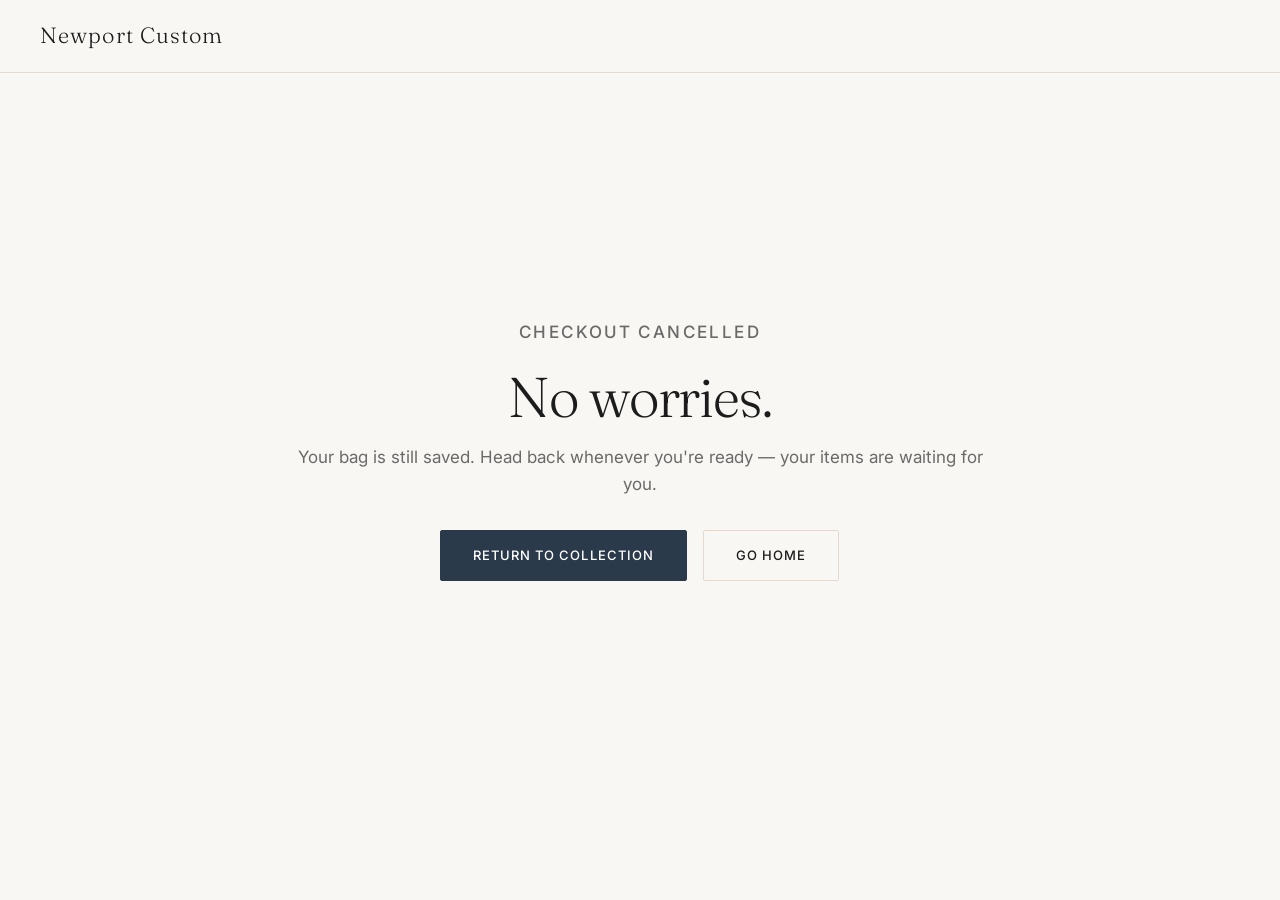
<file: cancel.html>
<!DOCTYPE html>
<html lang="en">
<head>
  <meta charset="UTF-8" />
  <meta name="viewport" content="width=device-width, initial-scale=1.0" />
  <title>Checkout Cancelled — Newport Custom</title>
  <meta name="robots" content="noindex, nofollow" />
  <link rel="preconnect" href="https://fonts.googleapis.com" />
  <link rel="preconnect" href="https://fonts.gstatic.com" crossorigin />
  <link href="https://fonts.googleapis.com/css2?family=Fraunces:ital,opsz,wght@0,9..144,200;0,9..144,300;1,9..144,200&family=Inter:wght@300;400;500&display=swap" rel="stylesheet" />
  <link rel="stylesheet" href="css/styles.css" />
  <link rel="icon" href="images/favicon.svg" type="image/svg+xml" />

  <style>
    body {
      display: flex;
      flex-direction: column;
      min-height: 100svh;
      background: var(--c-off-white);
    }
    .cancel-page {
      flex: 1;
      display: flex;
      align-items: center;
      justify-content: center;
      padding: var(--space-16) var(--gutter);
      text-align: center;
    }
    .cancel-content h1 {
      font-size: clamp(2rem, 5vw, 3.5rem);
      margin-bottom: var(--space-4);
    }
    .cancel-content p {
      font-size: 1.0625rem;
      margin-inline: auto;
      margin-bottom: var(--space-6);
      text-align: center;
    }
    .cancel-actions {
      display: flex;
      gap: var(--space-4);
      justify-content: center;
      flex-wrap: wrap;
      margin-top: var(--space-8);
    }
  </style>
</head>
<body>

  <header>
    <nav class="nav nav--scrolled" aria-label="Main navigation">
      <div class="container">
        <div class="nav__inner">
          <a href="index.html" class="nav__logo" aria-label="Newport Custom — Home">Newport Custom</a>
        </div>
      </div>
    </nav>
  </header>

  <main class="cancel-page" id="main-content">
    <div class="cancel-content">
      <p class="label" style="margin-bottom:var(--space-5);">Checkout cancelled</p>
      <h1>No worries.</h1>
      <p>
        Your bag is still saved. Head back whenever you're ready —
        your items are waiting for you.
      </p>

      <div class="cancel-actions">
        <a href="products.html" class="btn btn--dark">Return to Collection</a>
        <a href="index.html"    class="btn btn--outline">Go Home</a>
      </div>
    </div>
  </main>

</body>
</html>
</file>
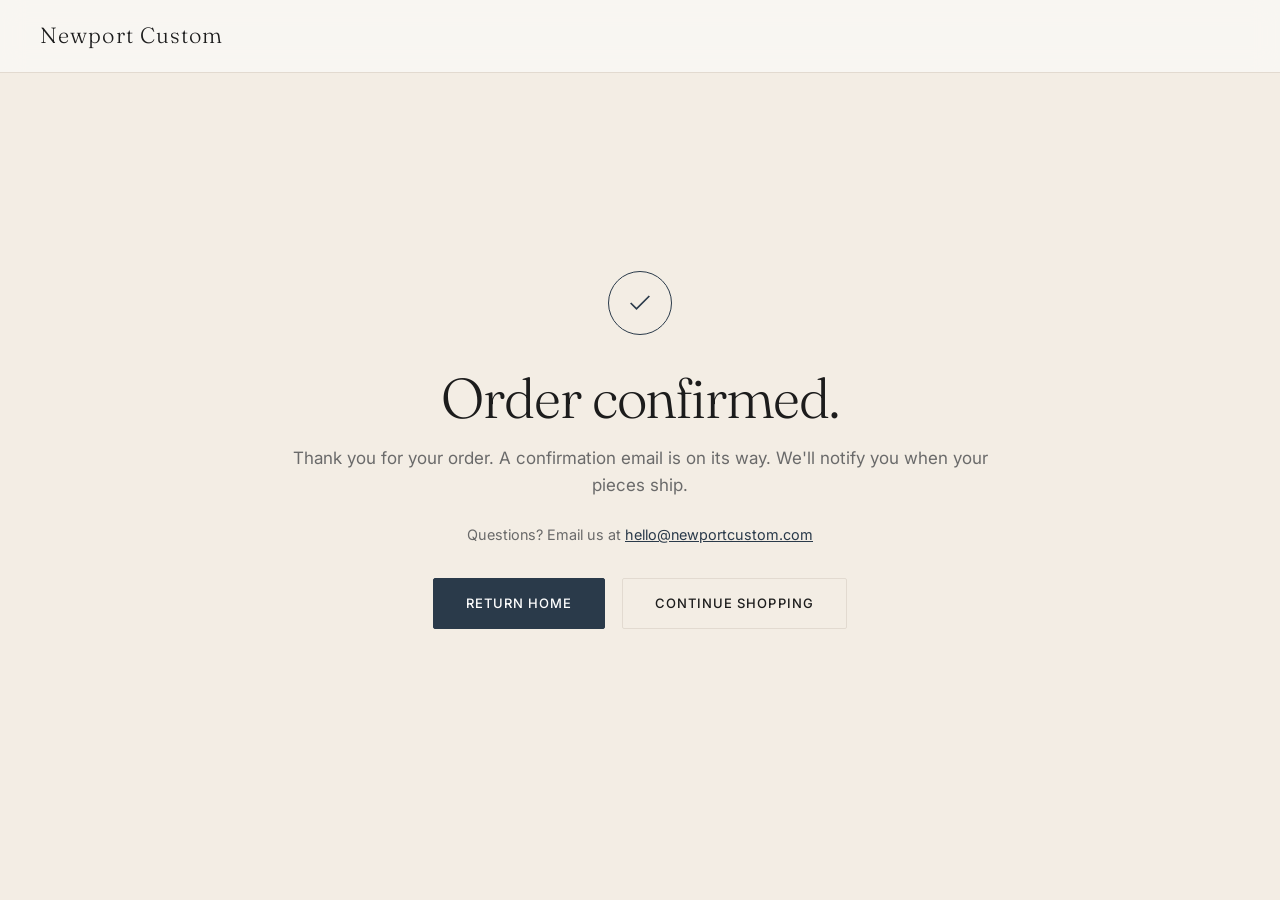
<file: success.html>
<!DOCTYPE html>
<html lang="en">
<head>
  <meta charset="UTF-8" />
  <meta name="viewport" content="width=device-width, initial-scale=1.0" />
  <title>Order Confirmed — Newport Custom</title>
  <meta name="robots" content="noindex, nofollow" />
  <link rel="preconnect" href="https://fonts.googleapis.com" />
  <link rel="preconnect" href="https://fonts.gstatic.com" crossorigin />
  <link href="https://fonts.googleapis.com/css2?family=Fraunces:ital,opsz,wght@0,9..144,200;0,9..144,300;1,9..144,200&family=Inter:wght@300;400;500&display=swap" rel="stylesheet" />
  <link rel="stylesheet" href="css/styles.css" />
  <link rel="icon" href="images/favicon.svg" type="image/svg+xml" />

  <style>
    body {
      display: flex;
      flex-direction: column;
      min-height: 100svh;
      background: var(--c-cream);
    }
    .success-page {
      flex: 1;
      display: flex;
      align-items: center;
      justify-content: center;
      padding: var(--space-16) var(--gutter);
      text-align: center;
    }
    .success-icon {
      width: 64px;
      height: 64px;
      border: 1.5px solid var(--c-navy);
      border-radius: 50%;
      display: flex;
      align-items: center;
      justify-content: center;
      margin: 0 auto var(--space-8);
      animation: scaleIn 0.6s cubic-bezier(0.16,1,0.3,1) forwards;
    }
    @keyframes scaleIn {
      from { transform: scale(0.5); opacity: 0; }
      to   { transform: scale(1);   opacity: 1; }
    }
    .success-content h1 {
      font-size: clamp(2rem, 5vw, 3.5rem);
      margin-bottom: var(--space-4);
    }
    .success-content p {
      font-size: 1.0625rem;
      margin-inline: auto;
      margin-bottom: var(--space-6);
      text-align: center;
    }
    .success-actions {
      display: flex;
      gap: var(--space-4);
      justify-content: center;
      flex-wrap: wrap;
      margin-top: var(--space-8);
    }
  </style>
</head>
<body>

  <header>
    <nav class="nav nav--scrolled" aria-label="Main navigation">
      <div class="container">
        <div class="nav__inner">
          <a href="index.html" class="nav__logo" aria-label="Newport Custom — Home">Newport Custom</a>
        </div>
      </div>
    </nav>
  </header>

  <main class="success-page" id="main-content">
    <div class="success-content">
      <div class="success-icon" aria-hidden="true">
        <svg width="28" height="28" viewBox="0 0 24 24" fill="none" stroke="var(--c-navy)" stroke-width="1.5">
          <polyline points="20 6 9 17 4 12"/>
        </svg>
      </div>

      <h1>Order confirmed.</h1>
      <p>
        Thank you for your order. A confirmation email is on its way.
        We'll notify you when your pieces ship.
      </p>
      <p style="font-size:0.9rem;">
        Questions? Email us at
        <a href="mailto:hello@newportcustom.com" style="color:var(--c-navy);text-decoration:underline;">hello@newportcustom.com</a>
      </p>

      <div class="success-actions">
        <a href="index.html"    class="btn btn--dark">Return Home</a>
        <a href="products.html" class="btn btn--outline">Continue Shopping</a>
      </div>
    </div>
  </main>

  <script>
    // Clear the cart after a successful checkout
    try { localStorage.removeItem('nc_cart_v1'); } catch {}
  </script>
</body>
</html>
</file>
<file: css/styles.css>
/* =============================================================================
   NEWPORT CUSTOM — Main Stylesheet
   Design: Coastal minimal, editorial, light & airy
   Architecture: CSS custom properties → base → layout → components → pages → utilities
   ============================================================================= */

/* ── 1. CUSTOM PROPERTIES ─────────────────────────────────────────────────── */
:root {
  /* Color palette */
  --c-white:       #FFFFFF;
  --c-off-white:   #F9F7F3;
  --c-cream:       #F3EDE4;
  --c-sand:        #E8DDD0;
  --c-sand-dark:   #D4C8B8;
  --c-seafoam:     #D6EAE2;
  --c-sky:         #D2E5F0;
  --c-navy:        #2A3A4A;
  --c-navy-light:  #3D5166;
  --c-text:        #1C1C1C;
  --c-text-muted:  #6A6A6A;
  --c-border:      #E2DAD0;

  /* Typography */
  --font-serif:    'Fraunces', Georgia, serif;
  --font-sans:     'Inter', system-ui, -apple-system, sans-serif;

  /* Spacing scale (rem) */
  --space-1:   0.25rem;
  --space-2:   0.5rem;
  --space-3:   0.75rem;
  --space-4:   1rem;
  --space-5:   1.25rem;
  --space-6:   1.5rem;
  --space-8:   2rem;
  --space-10:  2.5rem;
  --space-12:  3rem;
  --space-16:  4rem;
  --space-20:  5rem;
  --space-24:  6rem;
  --space-32:  8rem;

  /* Layout */
  --max-width: 1320px;
  --gutter:    clamp(1.25rem, 4vw, 2.5rem);

  /* Animation */
  --ease-out-expo: cubic-bezier(0.16, 1, 0.3, 1);
  --ease-in-out:   cubic-bezier(0.4, 0, 0.2, 1);
  --dur-fast:   180ms;
  --dur-base:   320ms;
  --dur-slow:   500ms;

  /* Nav */
  --nav-height: 72px;

  /* Shadows */
  --shadow-sm:  0 1px 3px rgba(0,0,0,0.06), 0 1px 2px rgba(0,0,0,0.04);
  --shadow-md:  0 4px 16px rgba(0,0,0,0.08), 0 2px 6px rgba(0,0,0,0.04);
  --shadow-lg:  0 12px 40px rgba(0,0,0,0.10), 0 4px 12px rgba(0,0,0,0.05);
  --shadow-xl:  0 24px 64px rgba(0,0,0,0.12), 0 8px 24px rgba(0,0,0,0.06);
}

/* ── 2. RESET & BASE ──────────────────────────────────────────────────────── */
*, *::before, *::after {
  box-sizing: border-box;
  margin: 0;
  padding: 0;
}

html {
  font-size: 16px;
  scroll-behavior: smooth;
  /* Lenis overrides this; kept as fallback */
  -webkit-text-size-adjust: 100%;
}

body {
  font-family: var(--font-sans);
  font-size: 1rem;
  line-height: 1.6;
  color: var(--c-text);
  background-color: var(--c-off-white);
  overflow-x: hidden;
  -webkit-font-smoothing: antialiased;
  -moz-osx-font-smoothing: grayscale;
}

/* Smooth scrolling via Lenis — applied to html */
html.lenis {
  height: auto;
}
.lenis.lenis-smooth {
  scroll-behavior: auto !important;
}
.lenis.lenis-smooth [data-lenis-prevent] {
  overscroll-behavior: contain;
}

img, video {
  display: block;
  max-width: 100%;
  height: auto;
}

a {
  color: inherit;
  text-decoration: none;
}

button {
  font-family: inherit;
  cursor: pointer;
  border: none;
  background: none;
  padding: 0;
}

ul, ol {
  list-style: none;
}

/* ── 3. TYPOGRAPHY ────────────────────────────────────────────────────────── */
h1, h2, h3, h4, h5, h6 {
  font-family: var(--font-serif);
  font-weight: 300;
  line-height: 1.1;
  letter-spacing: -0.02em;
  color: var(--c-text);
}

h1 { font-size: clamp(3rem, 7vw, 6.5rem); }
h2 { font-size: clamp(2rem, 4vw, 3.5rem); }
h3 { font-size: clamp(1.5rem, 2.5vw, 2.25rem); }
h4 { font-size: clamp(1.1rem, 1.8vw, 1.5rem); }

p {
  max-width: 65ch;
  color: var(--c-text-muted);
}

.label {
  font-family: var(--font-sans);
  font-size: 0.6875rem;
  font-weight: 500;
  letter-spacing: 0.14em;
  text-transform: uppercase;
  color: var(--c-text-muted);
}

/* ── 4. LAYOUT UTILITIES ──────────────────────────────────────────────────── */
.container {
  width: 100%;
  max-width: var(--max-width);
  margin-inline: auto;
  padding-inline: var(--gutter);
}

.grid-2 {
  display: grid;
  grid-template-columns: repeat(2, 1fr);
  gap: var(--space-8);
}
.grid-3 {
  display: grid;
  grid-template-columns: repeat(3, 1fr);
  gap: var(--space-8);
}
.grid-4 {
  display: grid;
  grid-template-columns: repeat(4, 1fr);
  gap: var(--space-6);
}

@media (max-width: 900px) {
  .grid-4 { grid-template-columns: repeat(2, 1fr); }
  .grid-3 { grid-template-columns: repeat(2, 1fr); }
}
@media (max-width: 600px) {
  .grid-4, .grid-3, .grid-2 { grid-template-columns: 1fr; }
}

/* ── 5. NAVIGATION ────────────────────────────────────────────────────────── */
.nav {
  position: fixed;
  top: 0;
  left: 0;
  right: 0;
  z-index: 100;
  height: var(--nav-height);
  display: flex;
  align-items: center;
  transition: background-color var(--dur-base) var(--ease-in-out),
              box-shadow var(--dur-base) var(--ease-in-out);
}

.nav.nav--scrolled {
  background-color: rgba(249, 247, 243, 0.92);
  backdrop-filter: blur(12px);
  -webkit-backdrop-filter: blur(12px);
  box-shadow: 0 1px 0 var(--c-border);
}

.nav__inner {
  display: flex;
  align-items: center;
  justify-content: space-between;
  width: 100%;
}

.nav__logo {
  font-family: var(--font-serif);
  font-size: 1.375rem;
  font-weight: 300;
  letter-spacing: 0.05em;
  color: var(--c-text);
  transition: opacity var(--dur-fast) ease;
}
.nav__logo:hover { opacity: 0.65; }

.nav__links {
  display: flex;
  align-items: center;
  gap: var(--space-8);
}

.nav__link {
  font-size: 0.8125rem;
  font-weight: 400;
  letter-spacing: 0.06em;
  text-transform: uppercase;
  color: var(--c-text);
  position: relative;
  padding-block: var(--space-1);
  transition: opacity var(--dur-fast) ease;
}

.nav__link::after {
  content: '';
  position: absolute;
  bottom: -2px;
  left: 0;
  width: 100%;
  height: 1px;
  background: var(--c-text);
  transform: scaleX(0);
  transform-origin: right;
  transition: transform var(--dur-base) var(--ease-out-expo);
}

.nav__link:hover::after,
.nav__link.active::after {
  transform: scaleX(1);
  transform-origin: left;
}

.nav__actions {
  display: flex;
  align-items: center;
  gap: var(--space-4);
}

.nav__cart-btn {
  position: relative;
  display: flex;
  align-items: center;
  gap: var(--space-2);
  font-size: 0.8125rem;
  font-weight: 400;
  letter-spacing: 0.06em;
  text-transform: uppercase;
  color: var(--c-text);
  padding: var(--space-2) var(--space-3);
  border: 1px solid var(--c-border);
  border-radius: 100px;
  background: transparent;
  transition: background-color var(--dur-fast) ease,
              border-color var(--dur-fast) ease;
}
.nav__cart-btn:hover {
  background-color: var(--c-sand);
  border-color: var(--c-sand-dark);
}

.nav__cart-count {
  display: inline-flex;
  align-items: center;
  justify-content: center;
  width: 18px;
  height: 18px;
  background: var(--c-navy);
  color: var(--c-white);
  font-size: 0.625rem;
  font-weight: 600;
  border-radius: 50%;
  line-height: 1;
  transition: transform var(--dur-fast) var(--ease-out-expo);
}
.nav__cart-count.bump {
  transform: scale(1.4);
}

/* Overlay nav — sits on top of a dark hero, text starts white */
.nav--overlay .nav__logo,
.nav--overlay .nav__link,
.nav--overlay .nav__cart-btn {
  color: var(--c-white);
}
.nav--overlay .nav__link::after {
  background: var(--c-white);
}
.nav--overlay .nav__cart-btn {
  border-color: rgba(255, 255, 255, 0.35);
}
.nav--overlay .nav__hamburger span {
  background: var(--c-white);
}

/* Once scrolled, always switch back to dark text regardless of overlay */
.nav--overlay.nav--scrolled .nav__logo,
.nav--overlay.nav--scrolled .nav__link,
.nav--overlay.nav--scrolled .nav__cart-btn {
  color: var(--c-text);
}
.nav--overlay.nav--scrolled .nav__link::after {
  background: var(--c-text);
}
.nav--overlay.nav--scrolled .nav__cart-btn {
  border-color: var(--c-border);
}
.nav--overlay.nav--scrolled .nav__hamburger span {
  background: var(--c-text);
}

/* Mobile hamburger */
.nav__hamburger {
  display: none;
  flex-direction: column;
  gap: 5px;
  padding: var(--space-2);
  cursor: pointer;
}
.nav__hamburger span {
  display: block;
  width: 22px;
  height: 1.5px;
  background: var(--c-text);
  transition: transform var(--dur-base) var(--ease-out-expo),
              opacity var(--dur-fast) ease;
}

/* Mobile nav */
.nav__mobile {
  display: none;
  position: fixed;
  inset: 0;
  z-index: 99;
  background: var(--c-off-white);
  flex-direction: column;
  align-items: center;
  justify-content: center;
  gap: var(--space-8);
  opacity: 0;
  pointer-events: none;
  transition: opacity var(--dur-slow) var(--ease-out-expo);
}
.nav__mobile.open {
  opacity: 1;
  pointer-events: all;
}
.nav__mobile-link {
  font-family: var(--font-serif);
  font-size: clamp(2rem, 6vw, 3.5rem);
  font-weight: 300;
  color: var(--c-text);
  transition: opacity var(--dur-fast) ease;
}
.nav__mobile-link:hover { opacity: 0.5; }

@media (max-width: 768px) {
  .nav__links { display: none; }
  .nav__hamburger { display: flex; }
  .nav__mobile { display: flex; }
}

/* ── 6. HERO SECTION ──────────────────────────────────────────────────────── */
.hero {
  position: relative;
  height: 100svh;
  min-height: 600px;
  display: flex;
  align-items: flex-end;
  overflow: hidden;
  background-color: var(--c-cream);
}

.hero__bg {
  position: absolute;
  inset: 0;
  z-index: 0;
}

.hero__bg-img {
  width: 100%;
  height: 100%;
  object-fit: cover;
  object-position: center 30%;
  will-change: transform;
}

/* Subtle gradient overlay for text legibility */
.hero__overlay {
  position: absolute;
  inset: 0;
  z-index: 1;
  background: linear-gradient(
    to top,
    rgba(28, 28, 28, 0.52) 0%,
    rgba(28, 28, 28, 0.15) 40%,
    transparent 70%
  );
}

.hero__content {
  position: relative;
  z-index: 2;
  width: 100%;
  padding-bottom: clamp(3rem, 8vh, 5rem);
}

.hero__label {
  color: rgba(255,255,255,0.75);
  margin-bottom: var(--space-4);
  will-change: transform;
}

.hero__title {
  color: var(--c-white);
  font-size: clamp(3.5rem, 9vw, 8rem);
  font-weight: 200;
  max-width: 14ch;
  margin-bottom: var(--space-6);
  will-change: transform;
}

.hero__sub {
  color: rgba(255,255,255,0.80);
  font-size: clamp(0.9375rem, 1.5vw, 1.125rem);
  max-width: 44ch;
  line-height: 1.65;
  margin-bottom: var(--space-10);
  will-change: transform;
}

.hero__cta {
  display: inline-flex;
  gap: var(--space-4);
  align-items: center;
  flex-wrap: wrap;
  will-change: transform;
}

/* Scroll indicator */
.hero__scroll {
  position: absolute;
  bottom: var(--space-8);
  right: var(--gutter);
  z-index: 2;
  display: flex;
  flex-direction: column;
  align-items: center;
  gap: var(--space-2);
  color: rgba(255,255,255,0.65);
  font-size: 0.625rem;
  font-weight: 500;
  letter-spacing: 0.14em;
  text-transform: uppercase;
  writing-mode: vertical-rl;
  animation: scrollBob 2.4s ease-in-out infinite;
}
.hero__scroll::after {
  content: '';
  display: block;
  width: 1px;
  height: 48px;
  background: linear-gradient(to bottom, rgba(255,255,255,0.6), transparent);
}

@keyframes scrollBob {
  0%, 100% { transform: translateY(0); }
  50%       { transform: translateY(8px); }
}

/* ── 7. BUTTONS ───────────────────────────────────────────────────────────── */
.btn {
  display: inline-flex;
  align-items: center;
  justify-content: center;
  gap: var(--space-2);
  padding: 0.875rem 2rem;
  font-family: var(--font-sans);
  font-size: 0.8125rem;
  font-weight: 500;
  letter-spacing: 0.08em;
  text-transform: uppercase;
  border-radius: 2px;
  transition: background-color var(--dur-fast) ease,
              color var(--dur-fast) ease,
              border-color var(--dur-fast) ease,
              box-shadow var(--dur-base) ease,
              transform var(--dur-fast) ease;
  will-change: transform;
  white-space: nowrap;
}

.btn:focus-visible {
  outline: 2px solid var(--c-navy);
  outline-offset: 3px;
}

.btn:active {
  transform: translateY(1px);
}

/* Solid primary */
.btn--primary {
  background: var(--c-white);
  color: var(--c-text);
  border: 1px solid transparent;
}
.btn--primary:hover {
  background: var(--c-off-white);
  box-shadow: var(--shadow-md);
}

/* Outlined on dark bg */
.btn--outline-light {
  background: transparent;
  color: var(--c-white);
  border: 1px solid rgba(255,255,255,0.55);
}
.btn--outline-light:hover {
  background: rgba(255,255,255,0.12);
  border-color: rgba(255,255,255,0.85);
}

/* Outlined on light bg */
.btn--outline {
  background: transparent;
  color: var(--c-text);
  border: 1px solid var(--c-border);
}
.btn--outline:hover {
  background: var(--c-sand);
  border-color: var(--c-sand-dark);
}

/* Dark / filled navy */
.btn--dark {
  background: var(--c-navy);
  color: var(--c-white);
  border: 1px solid var(--c-navy);
}
.btn--dark:hover {
  background: var(--c-navy-light);
  border-color: var(--c-navy-light);
  box-shadow: var(--shadow-md);
}

/* ── 8. SECTION SHELLS ────────────────────────────────────────────────────── */
.section {
  padding-block: clamp(4rem, 10vw, 7rem);
}

.section--cream { background: var(--c-cream); }
.section--white { background: var(--c-white); }
.section--sand  { background: var(--c-sand); }
.section--navy  { background: var(--c-navy); }

.section__header {
  margin-bottom: var(--space-12);
}

.section__header--centered {
  text-align: center;
  display: flex;
  flex-direction: column;
  align-items: center;
}

.section__eyebrow {
  display: block;
  margin-bottom: var(--space-3);
}

.section__title {
  margin-bottom: var(--space-4);
}

.section__lead {
  font-size: 1.0625rem;
  max-width: 55ch;
  text-align: center;
}

/* ── 9. PRODUCT CARDS ─────────────────────────────────────────────────────── */
.products-grid {
  display: grid;
  grid-template-columns: repeat(auto-fill, minmax(280px, 1fr));
  gap: var(--space-8) var(--space-6);
}

.product-card {
  display: flex;
  flex-direction: column;
  cursor: pointer;
}

.product-card__img-wrap {
  position: relative;
  overflow: hidden;
  border-radius: 3px;
  background: var(--c-sand);
  aspect-ratio: 3/4;
  margin-bottom: var(--space-4);
  box-shadow: var(--shadow-sm);
  transition: box-shadow var(--dur-slow) ease;
}

.product-card:hover .product-card__img-wrap {
  box-shadow: var(--shadow-lg);
}

.product-card__img {
  width: 100%;
  height: 100%;
  object-fit: cover;
  transition: transform var(--dur-slow) var(--ease-out-expo),
              opacity var(--dur-slow) ease;
  will-change: transform;
}

.product-card__img--alt {
  position: absolute;
  inset: 0;
  opacity: 0;
  transition: opacity var(--dur-slow) ease;
}

.product-card:hover .product-card__img--primary {
  transform: scale(1.03);
  opacity: 0; /* fades to alt */
}
.product-card:hover .product-card__img--alt {
  opacity: 1;
}

/* Quick-add button that appears on hover */
.product-card__quick-add {
  position: absolute;
  bottom: var(--space-4);
  left: var(--space-4);
  right: var(--space-4);
  padding: 0.75rem 1rem;
  background: rgba(249, 247, 243, 0.92);
  backdrop-filter: blur(8px);
  -webkit-backdrop-filter: blur(8px);
  color: var(--c-text);
  font-size: 0.75rem;
  font-weight: 500;
  letter-spacing: 0.1em;
  text-transform: uppercase;
  border-radius: 2px;
  text-align: center;
  opacity: 0;
  transform: translate3d(0, 8px, 0);
  transition: opacity var(--dur-base) ease,
              transform var(--dur-base) var(--ease-out-expo);
}
.product-card:hover .product-card__quick-add {
  opacity: 1;
  transform: translate3d(0, 0, 0);
}

.product-card__body {
  flex: 1;
  display: flex;
  flex-direction: column;
}

.product-card__category {
  font-size: 0.625rem;
  font-weight: 500;
  letter-spacing: 0.14em;
  text-transform: uppercase;
  color: var(--c-text-muted);
  margin-bottom: var(--space-1);
}

.product-card__name {
  font-family: var(--font-serif);
  font-size: 1.1875rem;
  font-weight: 300;
  letter-spacing: -0.01em;
  color: var(--c-text);
  margin-bottom: var(--space-1);
  line-height: 1.25;
}

.product-card__price {
  font-size: 0.9375rem;
  color: var(--c-text-muted);
  margin-top: auto;
  padding-top: var(--space-2);
}

/* ── 10. EDITORIAL / SPLIT SECTION ────────────────────────────────────────── */
.editorial {
  display: grid;
  grid-template-columns: 1fr 1fr;
  min-height: 70vh;
  overflow: hidden;
}

.editorial--reverse { direction: rtl; }
.editorial--reverse > * { direction: ltr; }

.editorial__media {
  position: relative;
  overflow: hidden;
  background: var(--c-sand);
}

.editorial__media-img {
  width: 100%;
  height: 100%;
  object-fit: cover;
  will-change: transform;
}

.editorial__content {
  display: flex;
  flex-direction: column;
  justify-content: center;
  padding: clamp(2.5rem, 6vw, 5rem);
}

.editorial__content .label {
  margin-bottom: var(--space-5);
}

.editorial__content h2 {
  margin-bottom: var(--space-6);
}

.editorial__content p {
  margin-bottom: var(--space-8);
  font-size: 1.0625rem;
  line-height: 1.7;
}

@media (max-width: 768px) {
  .editorial {
    grid-template-columns: 1fr;
  }
  .editorial__media {
    aspect-ratio: 4/3;
  }
  .editorial--reverse { direction: ltr; }
}

/* ── 11. MARQUEE / TICKER ─────────────────────────────────────────────────── */
.marquee {
  overflow: hidden;
  padding-block: var(--space-5);
  border-top: 1px solid var(--c-border);
  border-bottom: 1px solid var(--c-border);
  background: var(--c-white);
}

.marquee__track {
  display: flex;
  gap: var(--space-12);
  white-space: nowrap;
  animation: marqueeScroll 28s linear infinite;
  width: max-content;
}

.marquee:hover .marquee__track {
  animation-play-state: paused;
}

.marquee__item {
  font-family: var(--font-serif);
  font-size: clamp(1.125rem, 2vw, 1.5rem);
  font-weight: 300;
  color: var(--c-text-muted);
  flex-shrink: 0;
}

.marquee__dot {
  font-size: 0.5rem;
  vertical-align: middle;
  color: var(--c-sand-dark);
}

@keyframes marqueeScroll {
  0%   { transform: translate3d(0, 0, 0); }
  100% { transform: translate3d(-50%, 0, 0); }
}

/* ── 12. NEWSLETTER ───────────────────────────────────────────────────────── */
.newsletter {
  text-align: center;
  padding-block: clamp(4rem, 8vw, 6rem);
}

.newsletter h2 {
  margin-bottom: var(--space-4);
}

.newsletter p {
  margin-inline: auto;
  margin-bottom: var(--space-8);
}

.newsletter__form {
  display: flex;
  max-width: 480px;
  margin-inline: auto;
  gap: var(--space-2);
}

.newsletter__input {
  flex: 1;
  padding: 0.875rem 1.25rem;
  font-family: var(--font-sans);
  font-size: 0.9375rem;
  color: var(--c-text);
  background: var(--c-white);
  border: 1px solid var(--c-border);
  border-radius: 2px;
  outline: none;
  transition: border-color var(--dur-fast) ease;
}
.newsletter__input::placeholder { color: var(--c-text-muted); }
.newsletter__input:focus { border-color: var(--c-navy); }

@media (max-width: 480px) {
  .newsletter__form {
    flex-direction: column;
  }
}

/* ── 13. FOOTER ───────────────────────────────────────────────────────────── */
.footer {
  background: var(--c-navy);
  color: rgba(255,255,255,0.75);
  padding-block: clamp(3rem, 6vw, 5rem);
}

.footer__inner {
  display: grid;
  grid-template-columns: 1.5fr 1fr 1fr 1fr;
  gap: var(--space-8);
  margin-bottom: var(--space-12);
}

.footer__brand-name {
  font-family: var(--font-serif);
  font-size: 1.5rem;
  font-weight: 300;
  color: var(--c-white);
  letter-spacing: 0.05em;
  margin-bottom: var(--space-4);
}

.footer__brand-desc {
  font-size: 0.9rem;
  line-height: 1.65;
  max-width: 28ch;
  color: rgba(255,255,255,0.55);
}

.footer__col-title {
  font-family: var(--font-sans);
  font-size: 0.625rem;
  font-weight: 600;
  letter-spacing: 0.14em;
  text-transform: uppercase;
  color: rgba(255,255,255,0.4);
  margin-bottom: var(--space-5);
}

.footer__link {
  display: block;
  font-size: 0.9375rem;
  color: rgba(255,255,255,0.65);
  margin-bottom: var(--space-3);
  transition: color var(--dur-fast) ease;
}
.footer__link:hover { color: var(--c-white); }

.footer__bottom {
  border-top: 1px solid rgba(255,255,255,0.1);
  padding-top: var(--space-6);
  display: flex;
  align-items: center;
  justify-content: space-between;
  flex-wrap: wrap;
  gap: var(--space-4);
}

.footer__copy {
  font-size: 0.8125rem;
  color: rgba(255,255,255,0.35);
}

.footer__legal {
  display: flex;
  gap: var(--space-6);
}

.footer__legal a {
  font-size: 0.8125rem;
  color: rgba(255,255,255,0.35);
  transition: color var(--dur-fast) ease;
}
.footer__legal a:hover { color: rgba(255,255,255,0.7); }

@media (max-width: 900px) {
  .footer__inner {
    grid-template-columns: 1fr 1fr;
  }
}
@media (max-width: 520px) {
  .footer__inner {
    grid-template-columns: 1fr;
  }
}

/* ── 14. CART DRAWER ──────────────────────────────────────────────────────── */
.cart-overlay {
  position: fixed;
  inset: 0;
  z-index: 200;
  background: rgba(28, 28, 28, 0);
  pointer-events: none;
  transition: background-color var(--dur-slow) ease;
}

.cart-overlay.open {
  background: rgba(28, 28, 28, 0.45);
  pointer-events: all;
}

.cart-drawer {
  position: fixed;
  top: 0;
  right: 0;
  bottom: 0;
  z-index: 201;
  width: min(460px, 100vw);
  background: var(--c-off-white);
  display: flex;
  flex-direction: column;
  box-shadow: var(--shadow-xl);
  transform: translate3d(100%, 0, 0);
  transition: transform var(--dur-slow) var(--ease-out-expo);
}

.cart-drawer.open {
  transform: translate3d(0, 0, 0);
}

.cart-drawer__header {
  display: flex;
  align-items: center;
  justify-content: space-between;
  padding: var(--space-6) var(--space-8);
  border-bottom: 1px solid var(--c-border);
}

.cart-drawer__title {
  font-family: var(--font-serif);
  font-size: 1.375rem;
  font-weight: 300;
}

.cart-drawer__close {
  display: flex;
  align-items: center;
  justify-content: center;
  width: 36px;
  height: 36px;
  border-radius: 50%;
  color: var(--c-text);
  font-size: 1.25rem;
  transition: background-color var(--dur-fast) ease;
}
.cart-drawer__close:hover {
  background: var(--c-sand);
}

.cart-drawer__body {
  flex: 1;
  overflow-y: auto;
  padding: var(--space-6) var(--space-8);
  overscroll-behavior: contain;
}

.cart-empty {
  display: flex;
  flex-direction: column;
  align-items: center;
  justify-content: center;
  gap: var(--space-4);
  height: 100%;
  text-align: center;
  color: var(--c-text-muted);
}

.cart-empty p {
  font-size: 0.9375rem;
  text-align: center;
}

.cart-item {
  display: grid;
  grid-template-columns: 80px 1fr auto;
  gap: var(--space-4);
  align-items: start;
  padding-block: var(--space-6);
  border-bottom: 1px solid var(--c-border);
}

.cart-item__img {
  width: 80px;
  height: 100px;
  object-fit: cover;
  border-radius: 2px;
  background: var(--c-sand);
}

.cart-item__info {
  flex: 1;
}

.cart-item__name {
  font-family: var(--font-serif);
  font-size: 1rem;
  font-weight: 300;
  margin-bottom: var(--space-1);
}

.cart-item__size {
  font-size: 0.8125rem;
  color: var(--c-text-muted);
  margin-bottom: var(--space-3);
}

.cart-item__qty {
  display: flex;
  align-items: center;
  gap: var(--space-3);
}

.cart-item__qty-btn {
  width: 26px;
  height: 26px;
  border: 1px solid var(--c-border);
  border-radius: 50%;
  display: flex;
  align-items: center;
  justify-content: center;
  font-size: 0.875rem;
  color: var(--c-text);
  transition: background-color var(--dur-fast) ease;
}
.cart-item__qty-btn:hover { background: var(--c-sand); }

.cart-item__qty-val {
  font-size: 0.9375rem;
  min-width: 1.5ch;
  text-align: center;
}

.cart-item__price {
  font-size: 0.9375rem;
  color: var(--c-text);
  white-space: nowrap;
}

.cart-item__remove {
  font-size: 0.75rem;
  letter-spacing: 0.05em;
  text-transform: uppercase;
  color: var(--c-text-muted);
  margin-top: var(--space-2);
  display: block;
  transition: color var(--dur-fast) ease;
}
.cart-item__remove:hover { color: var(--c-text); }

.cart-drawer__footer {
  padding: var(--space-6) var(--space-8);
  border-top: 1px solid var(--c-border);
}

.cart-subtotal {
  display: flex;
  justify-content: space-between;
  align-items: center;
  margin-bottom: var(--space-5);
  font-size: 0.9375rem;
}

.cart-subtotal__label { color: var(--c-text-muted); }
.cart-subtotal__value {
  font-family: var(--font-serif);
  font-size: 1.25rem;
  font-weight: 300;
}

.cart-checkout-btn {
  width: 100%;
  padding: 1rem;
  justify-content: center;
  font-size: 0.875rem;
  margin-bottom: var(--space-3);
}

.cart-note {
  font-size: 0.75rem;
  color: var(--c-text-muted);
  text-align: center;
  line-height: 1.5;
}

/* ── 15. SIZE SELECTOR (Product detail / Quick add) ────────────────────────── */
.size-selector {
  display: flex;
  gap: var(--space-2);
  flex-wrap: wrap;
}

.size-btn {
  padding: 0.4rem 0.75rem;
  font-size: 0.75rem;
  font-weight: 500;
  letter-spacing: 0.06em;
  text-transform: uppercase;
  border: 1px solid var(--c-border);
  border-radius: 2px;
  color: var(--c-text);
  background: transparent;
  transition: background-color var(--dur-fast) ease,
              border-color var(--dur-fast) ease;
}
.size-btn:hover,
.size-btn.selected {
  background: var(--c-text);
  color: var(--c-white);
  border-color: var(--c-text);
}

/* ── 16. SCROLL ANIMATION BASE STATES ─────────────────────────────────────── */
/* Elements start invisible; JS adds .is-visible to trigger them */
[data-reveal] {
  opacity: 0;
  transform: translate3d(0, 32px, 0);
  transition: opacity var(--dur-slow) var(--ease-out-expo),
              transform var(--dur-slow) var(--ease-out-expo);
}

[data-reveal].is-visible {
  opacity: 1;
  transform: translate3d(0, 0, 0);
}

/* Staggered children */
[data-reveal-stagger] > * {
  opacity: 0;
  transform: translate3d(0, 24px, 0);
  transition: opacity var(--dur-slow) var(--ease-out-expo),
              transform var(--dur-slow) var(--ease-out-expo);
}
[data-reveal-stagger].is-visible > *:nth-child(1) { opacity: 1; transform: translate3d(0,0,0); transition-delay: 0ms; }
[data-reveal-stagger].is-visible > *:nth-child(2) { opacity: 1; transform: translate3d(0,0,0); transition-delay: 80ms; }
[data-reveal-stagger].is-visible > *:nth-child(3) { opacity: 1; transform: translate3d(0,0,0); transition-delay: 160ms; }
[data-reveal-stagger].is-visible > *:nth-child(4) { opacity: 1; transform: translate3d(0,0,0); transition-delay: 240ms; }
[data-reveal-stagger].is-visible > *:nth-child(5) { opacity: 1; transform: translate3d(0,0,0); transition-delay: 320ms; }
[data-reveal-stagger].is-visible > *:nth-child(6) { opacity: 1; transform: translate3d(0,0,0); transition-delay: 400ms; }

/* ── 17. REDUCED MOTION ────────────────────────────────────────────────────── */
@media (prefers-reduced-motion: reduce) {
  *,
  *::before,
  *::after {
    animation-duration: 0.01ms !important;
    animation-iteration-count: 1 !important;
    transition-duration: 0.01ms !important;
    scroll-behavior: auto !important;
  }

  [data-reveal],
  [data-reveal-stagger] > * {
    opacity: 1 !important;
    transform: none !important;
  }

  .hero__scroll { animation: none; }
  .marquee__track { animation: none; }
}

/* ── 18. UTILITY CLASSES ───────────────────────────────────────────────────── */
.sr-only {
  position: absolute;
  width: 1px;
  height: 1px;
  padding: 0;
  margin: -1px;
  overflow: hidden;
  clip: rect(0, 0, 0, 0);
  white-space: nowrap;
  border: 0;
}

.text-center { text-align: center; }
.text-muted   { color: var(--c-text-muted); }

.mt-auto { margin-top: auto; }

/* Focus styles */
:focus-visible {
  outline: 2px solid var(--c-navy);
  outline-offset: 3px;
  border-radius: 2px;
}
</file>
